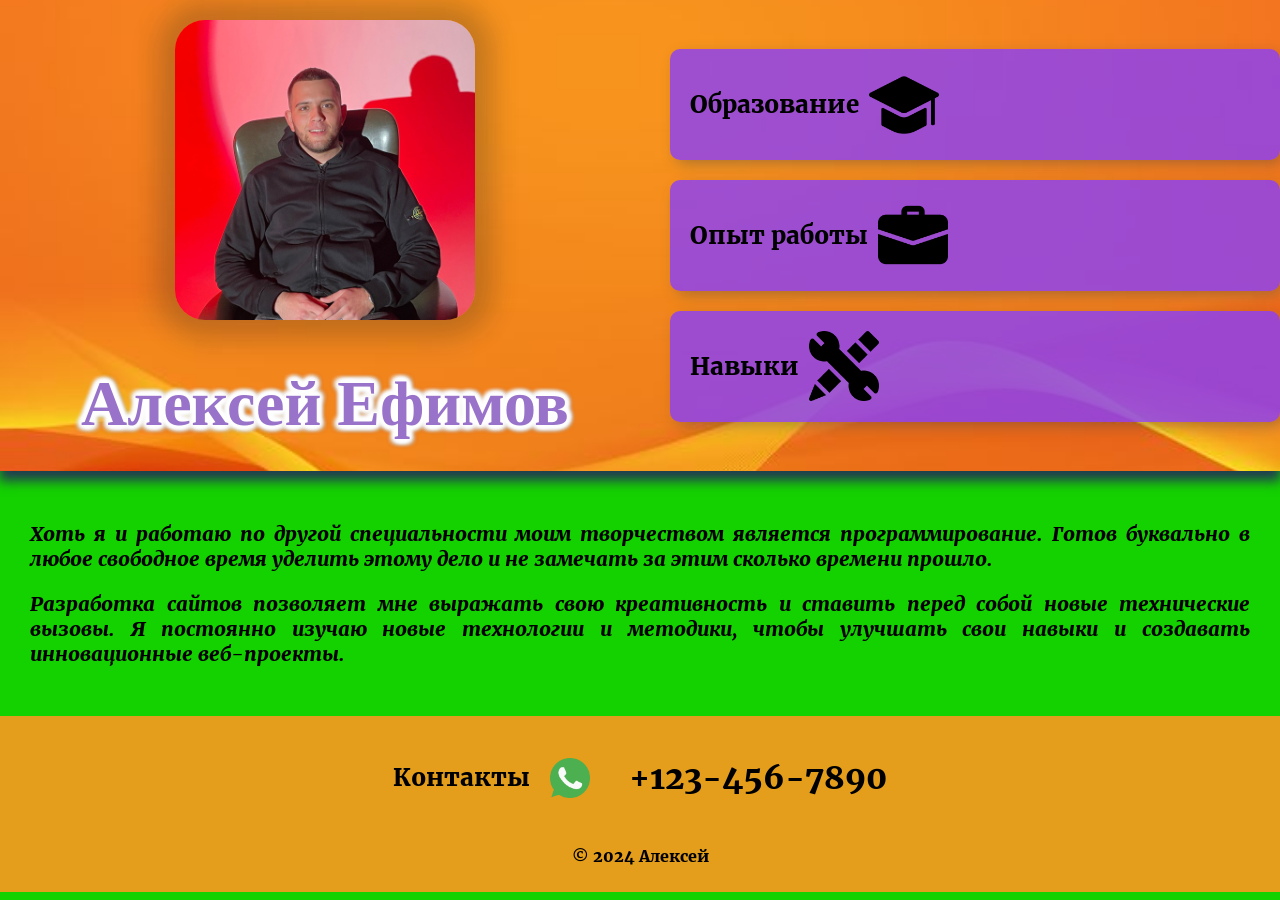
<file: Е10/index.html>
<!DOCTYPE html>
<html lang="en">
<head>
  <meta charset="UTF-8">
  <meta name="viewport" content="width=device-width, initial-scale=1.0">
  <link rel="stylesheet" href="styles.css">
  <title>Алексей - Резюме</title>
</head>
<body>
  <header>
    <div class="grid-item">
    <img src="img/me.png" alt="Ваше фото" class="profile_foto">
    <h1>Алексей Ефимов</h1>
    </div>
      <div class="menu">
        <section class="grid-item display collapsible">
          <div class="ico">
            <h2>Образование</h2>
            <img src="img/edu.png" alt="Образование">
          </div>
          <div class="content">
            <div class="timeline">
              <div class="timeline-item">
                <div class="timeline-content-with-svg">
                  <div class="timeline-svg">
                    <img src="img/vek.jpg" alt="ВЭК">
                  </div>
                  <div class="timeline-content">
                    <p>2016-2020 - Волгоградский энергетический колледж, Волгоград</p>
                    <p>Релейная защита и автоматизация технологических процессов</p>
                  </div>
                </div>
              </div>
              <div class="timeline-item">
                <div class="timeline-content-with-svg">
                  <div class="timeline-svg">
                    <img src="img/volgtu.jpg" alt="ВОЛГТУ">
                  </div>
                  <div class="timeline-content">
                    <p>2021-2025 - Волгоградский государственный технический университет</p>
                    <p>Автоматизация технологический процессов и производств</p>
                  </div>
                </div>
              </div>
            </div>
          </div>
        </section>
        <section class="grid-item display collapsible">
          <div class="ico">
            <h2>Опыт работы</h2>
            <img src="img/job.png" alt="Опыт работы">
          </div>
          <div class="content">
            <div class="timeline">
              <div class="timeline-item">
                <div class="timeline-content-with-svg">
                  <div class="timeline-svg">
                    <img src="img/vm.png" alt="ВолгоградМонтаж">
                  </div>
                  <div class="timeline-content">
                    <p>2021 - настоящее время:ВОЛГОГРАДМОНТАЖ- Электромонтер по испатниям и измереняим</p>
                  </div>
                </div>
              </div>
              <div class="timeline-item">
                <div class="timeline-content-with-svg">
                  <div class="timeline-svg">
                    <img src="img/pochta.jpg" alt="Почта России">
                  </div>
                  <div class="timeline-content">
                    <p>2015 - 2017:Почта россии- Стажер</p>
                  </div>
                </div>
              </div>
            </div>
          </div>
        </section>
        
        <section class="grid-item display collapsible">
          <div class="ico">
          <h2>Навыки</h2>
          <img src="img/skills.png" alt="Навыки">
          </div>
          <div class="content">
            <div class="skill">
              <p>HTML</p>
              <div class="container">
                <div class="skills html" style="width: 95%;">95%</div>
              </div>
            </div>
            <div class="skill">
              <p>CSS</p>
              <div class="container">
                <div class="skills css" style="width: 85%;">85%</div>
              </div>
            </div>
            <div class="skill">
              <p>JavaScript</p>
              <div class="container">
                <div class="skills js" style="width: 60%;">60%</div>
              </div>
            </div>
            <div class="skill">
              <p>Python</p>
              <div class="container">
                <div class="skills python" style="width: 90%;">90%</div>
              </div>
            </div>
            <div class="skill">
              <p>Django</p>
              <div class="container">
                <div class="skills django" style="width: 85%;">85%</div>
              </div>
            </div>
          </div>
        </section>
      </div>
  </header>
  <main>
    <div class="grid-item profile_description">
      <p>                                                                                                                             
          Хоть я и работаю по другой специальности моим творчеством является программирование. Готов буквально в любое свободное время уделить этому дело и не замечать за этим сколько времени прошло.
      </p>
      <p>
          Разработка сайтов позволяет мне выражать свою креативность и ставить перед собой новые технические вызовы. Я постоянно изучаю новые технологии и методики, чтобы улучшать свои навыки и создавать инновационные веб-проекты.
      </p>
      </div>
    </main>
    <footer>
        <div class="contact-info">
          <h2>Контакты</h2><img src="img/whatsapp.png" alt="WhatsApp">
          <p>+123-456-7890</p>
        </div>
      <p>&copy; 2024 Алексей </p>
    </footer>
    <script src="my.js"></script>
   </body>
  </html>
</file>
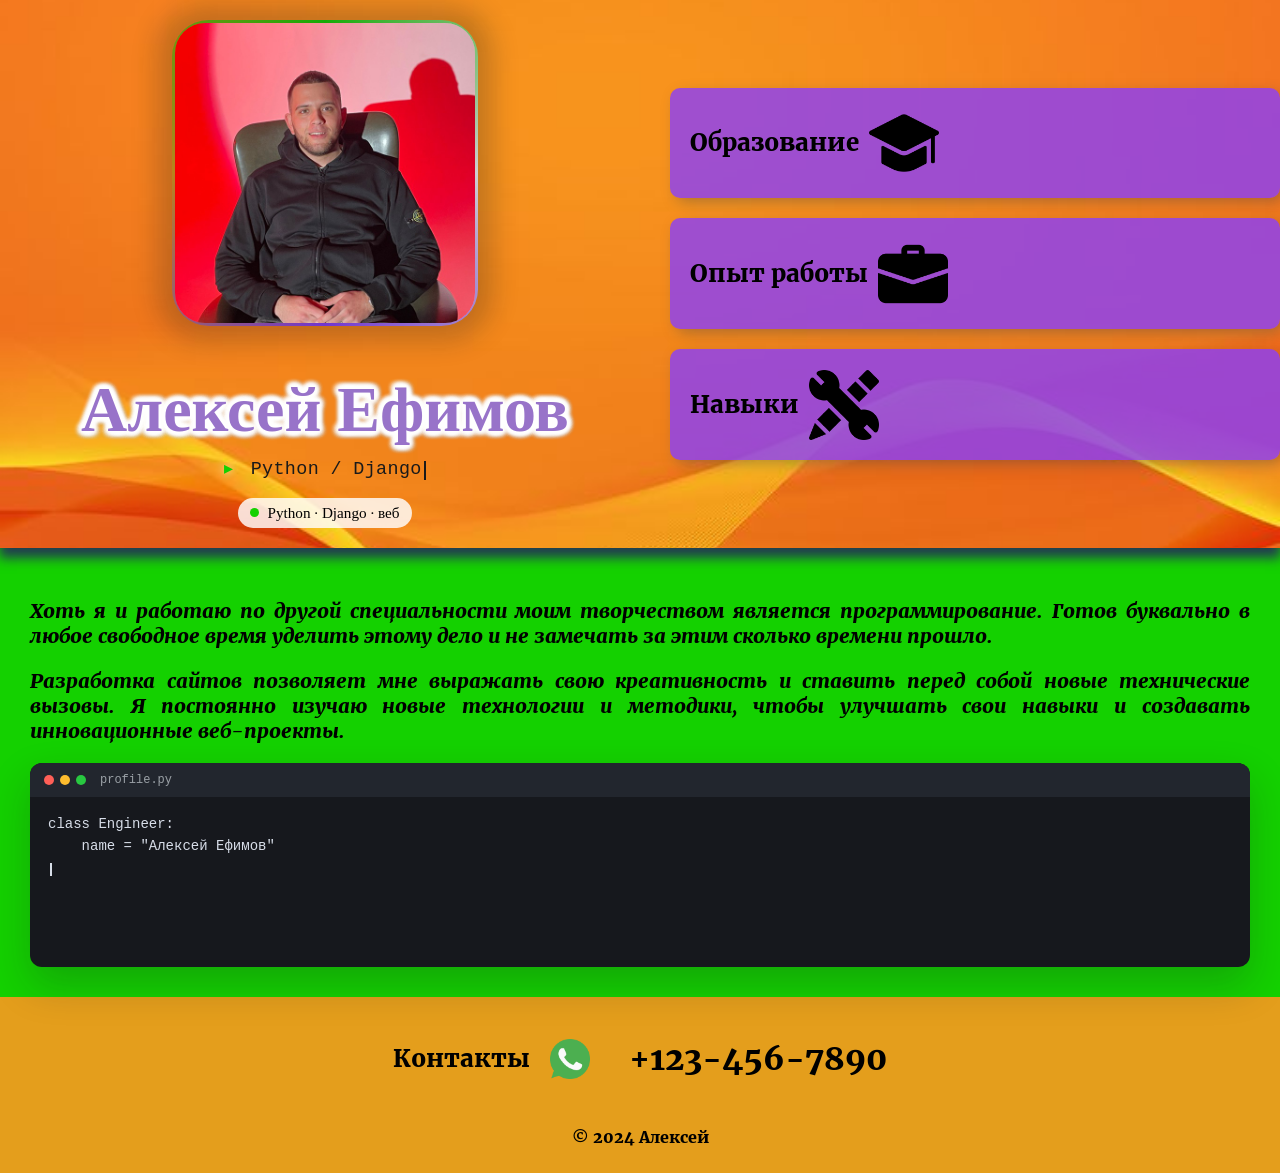
<file: rezume-main/Е10/index.html>
<!DOCTYPE html>
<html lang="en">
<head>
  <meta charset="UTF-8">
  <meta name="viewport" content="width=device-width, initial-scale=1.0">
  <link rel="stylesheet" href="styles.css">
  <title>Алексей - Резюме</title>
</head>
<body>
  <header>
    <div class="grid-item">
    <div class="photo-wrap">
      <img src="img/me.png" alt="Алексей Ефимов" class="profile_foto">
    </div>
    <h1>Алексей Ефимов</h1>
    <p class="role" aria-live="polite">
      <span class="prompt" aria-hidden="true">▸</span>
      <span id="typed-role"></span><span class="caret" aria-hidden="true"></span>
    </p>
    <p class="status"><span class="status-dot" aria-hidden="true"></span> Python · Django · веб</p>
    </div>
      <div class="menu">
        <section class="grid-item display collapsible">
          <div class="ico">
            <h2>Образование</h2>
            <img src="img/edu.png" alt="Образование">
          </div>
          <div class="content">
            <div class="timeline">
              <div class="timeline-item">
                <div class="timeline-content-with-svg">
                  <div class="timeline-svg">
                    <img src="img/vek.jpg" alt="ВЭК">
                  </div>
                  <div class="timeline-content">
                    <p>2016-2020 - Волгоградский энергетический колледж, Волгоград</p>
                    <p>Релейная защита и автоматизация технологических процессов</p>
                  </div>
                </div>
              </div>
              <div class="timeline-item">
                <div class="timeline-content-with-svg">
                  <div class="timeline-svg">
                    <img src="img/volgtu.jpg" alt="ВОЛГТУ">
                  </div>
                  <div class="timeline-content">
                    <p>2021-2025 - Волгоградский государственный технический университет</p>
                    <p>Автоматизация технологический процессов и производств</p>
                  </div>
                </div>
              </div>
            </div>
          </div>
        </section>
        <section class="grid-item display collapsible">
          <div class="ico">
            <h2>Опыт работы</h2>
            <img src="img/job.png" alt="Опыт работы">
          </div>
          <div class="content">
            <div class="timeline">
              <div class="timeline-item">
                <div class="timeline-content-with-svg">
                  <div class="timeline-svg">
                    <img src="img/vm.png" alt="ВолгоградМонтаж">
                  </div>
                  <div class="timeline-content">
                    <p>2021 - настоящее время:ВОЛГОГРАДМОНТАЖ- Электромонтер по испатниям и измереняим</p>
                  </div>
                </div>
              </div>
              <div class="timeline-item">
                <div class="timeline-content-with-svg">
                  <div class="timeline-svg">
                    <img src="img/pochta.jpg" alt="Почта России">
                  </div>
                  <div class="timeline-content">
                    <p>2015 - 2017:Почта россии- Стажер</p>
                  </div>
                </div>
              </div>
            </div>
          </div>
        </section>
        
        <section class="grid-item display collapsible">
          <div class="ico">
          <h2>Навыки</h2>
          <img src="img/skills.png" alt="Навыки">
          </div>
          <div class="content">
            <div class="skill">
              <p>HTML</p>
              <div class="container">
                <div class="skills html" style="--level: 95%;">95%</div>
              </div>
            </div>
            <div class="skill">
              <p>CSS</p>
              <div class="container">
                <div class="skills css" style="--level: 85%;">85%</div>
              </div>
            </div>
            <div class="skill">
              <p>JavaScript</p>
              <div class="container">
                <div class="skills js" style="--level: 60%;">60%</div>
              </div>
            </div>
            <div class="skill">
              <p>Python</p>
              <div class="container">
                <div class="skills python" style="--level: 90%;">90%</div>
              </div>
            </div>
            <div class="skill">
              <p>Django</p>
              <div class="container">
                <div class="skills django" style="--level: 85%;">85%</div>
              </div>
            </div>
          </div>
        </section>
      </div>
  </header>
  <main>
    <div class="grid-item profile_description reveal">
      <p>                                                                                                                             
          Хоть я и работаю по другой специальности моим творчеством является программирование. Готов буквально в любое свободное время уделить этому дело и не замечать за этим сколько времени прошло.
      </p>
      <p>
          Разработка сайтов позволяет мне выражать свою креативность и ставить перед собой новые технические вызовы. Я постоянно изучаю новые технологии и методики, чтобы улучшать свои навыки и создавать инновационные веб-проекты.
      </p>
      <div class="terminal" aria-label="Краткий профиль в виде кода">
        <div class="terminal-bar">
          <span></span><span></span><span></span>
          <em>profile.py</em>
        </div>
        <pre class="terminal-body"><code id="terminal-code"></code><span class="caret caret-light" aria-hidden="true"></span></pre>
      </div>
      </div>
    </main>
    <footer>
        <div class="contact-info">
          <h2>Контакты</h2><img src="img/whatsapp.png" alt="WhatsApp">
          <p>+123-456-7890</p>
        </div>
      <p>&copy; 2024 Алексей </p>
    </footer>
    <script src="my.js"></script>
   </body>
  </html>
</file>
<file: Е10/styles.css>
@font-face {
    src: url('fonts/Merriweather/Merriweather-LightItalic.ttf');
    font-family: "header_h1";
  }
   
  @font-face {
    src: url('fonts/Merriweather/Merriweather-BlackItalic.ttf');
    font-family: "header_p";
  }
  
  @font-face {
    src: url('fonts/Merriweather/Merriweather-Black.ttf');
    font-family: "content_p";
  }
   
   /* Общие стили для страницы */
   .grid-wrapper {
      display: grid;
      grid-template-columns: repeat(auto-fit, minmax(200px, 1fr));
      grid-template-rows: auto;
      grid-gap: 2vw;
  }
  
  .grid-item {
    min-height: 100px;
    width: 100%;
    box-sizing: border-box;
  }
  .grid-item h1 {
    font-size: 4em;
    margin-bottom: 10px;
    color: rgb(152, 115, 201);
    text-shadow: 
          -0   -2px 6px #ffffff,
           0   -2px 6px #ffffff,
          -0    2px 6px #ffffff,
           0    2px 6px #ffffff,
          -2px -0   6px #ffffff,
           2px -0   6px #ffffff,
          -2px  0   6px #ffffff,
           2px  0   6px #ffffff,
          -1px -2px 6px #ffffff,
           1px -2px 6px #ffffff,
          -1px  2px 6px #ffffff,
           1px  2px 6px #ffffff,
          -2px -1px 6px #ffffff,
           2px -1px 6px #ffffff,
          -2px  1px 6px #ffffff,
           2px  1px 6px #ffffff,
          -2px -2px 6px #ffffff,
           2px -2px 6px #ffffff,
          -2px  2px 6px #ffffff,
           2px  2px 6px #ffffff,
          -2px -2px 6px #ffffff,
           2px -2px 6px #000000,
          -2px  2px 6px #000000,
           2px  2px 6px #000000;
  }
  
  .education {
      background-color: rgb(161, 48, 48);
  }
  
  .display {
    font-family: content_p, 'Times New Roman', Times, serif;
    background-color: rgba(135, 61, 255, 0.788);
    position: relative;
    padding: 20px;
    box-sizing: border-box;
    margin: 20px;
  }
  .collapsible {
    position: relative;
    cursor: pointer;
  }
  
  .active, .collapsible:hover {
    background-color: #a371aa71;
  }
  
  .content {
    position: absolute;
    top: 100%;
    left: 0;
    right: 0;
    background-color: #1d97b6;
    z-index: 1;
    max-height: 0;
    overflow: hidden;
    transition: max-height 0.5s ease, padding 0.5s ease;
    padding: 0 1em;
    box-sizing: border-box;
    border-radius: 10px;
  }
  
  .skill {
    position: relative;
    margin-bottom: 5%;
    box-sizing: border-box; /* Учитываем padding и border в общей ширине */
  }
  
  .collapsible.active .content {
    max-height: 1000px;
    visibility: visible;
  }
  
  .timeline {
    position: relative;
    padding-left: 40px;
  }
  
  .timeline-item {
    position: relative;
    margin-bottom: 20px;
  }
  
  .timeline-marker {
    position: absolute;
    top: 0;
    left: 0;
    width: 25px;
    height: 25px;
    border-radius: 50%;
    background-color: #14D100;
  }
  
  .timeline-content {
    margin-left: 35px;
    padding-left: 10px;
    border-left: 2px solid #e49e1c;
    min-height: 30px;
  }
  
  .timeline-content p {
    margin: 0;
    padding: 5px 0;
  }
  
  .timeline-content-with-svg {
    display: flex;
    align-items: center;
  }
  
  .timeline-svg {
    margin-right: 10px;
  }
  
  .timeline-svg img {
    width: 60px;
  }
  
  .container {
    width: 100%;
    background-color: #1d97b6;
  }
  
  .skills {
    text-align: right;
    padding-top: 10px;
    padding-bottom: 10px;
    padding-right: 10px;
    color: white;
    max-width: 100%;
    box-shadow: 2px 2px 2px 1px rgba(0, 0, 0, 0.2);
    border-radius: 10px;
  }
  
  .html {background-color: #FFD700;} /* Yellow */
  .css {background-color: #f44336;} /* Red */ 
  .js {background-color: #9932CC;} /* Purple */
  .python {background-color: #2196F3;} /* Blue */
  .django {background-color: #14D100;} /* Green */
  
  body {
    font-family:'Times New Roman', Times, serif;
    background-color: #14D100;
    margin: 0;
    padding: 0;
    box-sizing: border-box;
  }
  
  header {
    display: grid;
    grid-template-columns: repeat(auto-fit, minmax(240px, 1fr)); 
    gap: 20px;
    padding: 20px;
    background-color: #e69925;
    align-items: center;
    text-align: center;
    background-image: url('img/header.jpeg');
    background-size: cover; /* чтобы изображение занимало всю доступную область */
    background-position: center; /* для центрирования изображения */
    -webkit-box-shadow: 0px 9px 11px 1px rgba(34, 60, 80, 1);
    -moz-box-shadow: 0px 9px 11px 1px rgba(34, 60, 80, 1);
    box-shadow: 0px 9px 11px 1px rgba(34, 60, 80, 1);
  }
  
  .profile_info {
    font-family: header_h1;
    padding: 20px;
  }
  
  .profile_info h1 {
    font-size: 4em;
    margin-bottom: 10px;
    color: white;
    text-shadow: 
		-0   -2px 6px #000000,
		 0   -2px 6px #000000,
		-0    2px 6px #000000,
		 0    2px 6px #000000,
		-2px -0   6px #000000,
		 2px -0   6px #000000,
		-2px  0   6px #000000,
		 2px  0   6px #000000,
		-1px -2px 6px #000000,
		 1px -2px 6px #000000,
		-1px  2px 6px #000000,
		 1px  2px 6px #000000,
		-2px -1px 6px #000000,
		 2px -1px 6px #000000,
		-2px  1px 6px #000000,
		 2px  1px 6px #000000,
		-2px -2px 6px #000000,
		 2px -2px 6px #000000,
		-2px  2px 6px #000000,
		 2px  2px 6px #000000,
		-2px -2px 6px #000000,
		 2px -2px 6px #000000,
		-2px  2px 6px #000000,
		 2px  2px 6px #000000;
}
    
  
  .profile_description {
    font-family: header_p;
    font-size: 1em;
    padding: 10px;
    text-align: justify;
  }
  
  .profile_foto {
    width: 200%; 
    max-width: 300px; 
    height: auto;
    border-radius: 10%;
    box-shadow: 0px 0px 26px 18px rgba(29, 30, 30, 0.23);
    margin-bottom: 0px; 
  }
  
  
  .profile_description p {
    font-family: header_p;
      font-size: 20px;
      color: rgb(0, 0, 0);
    }   
  
  
  .contact-info {
    display: flex;
    align-items: center;
    justify-content: center
  }
  
  .contact-info h2 {
    margin-right: 20px; /* Расстояние между заголовком "Контакты" и изображением */
  }
  
  .contact-info img {
    width: 40px;
    height: 40px;
  }
  
  .contact-info p {
    font-family: content_p, 'Times New Roman', Times, serif;
    font-size: 2em;
    margin-left: 1.2em;
    
  }
  
      main {
        display: grid;
        grid-template-columns: 1fr;
        gap: 20px;
        padding: 20px;
      }
      section {
        padding: 20px;
        border-radius: 10px;
        -webkit-box-shadow: 5px 5px 15px -2px rgba(34, 60, 80, 0.36);
        -moz-box-shadow: 5px 5px 15px -2px rgba(34, 60, 80, 0.36);
        box-shadow: 5px 5px 15px -2px rgba(34, 60, 80, 0.36);
      }
  
      .ico {
        display: flex;
        align-items: center;
      }
      
      .ico img {
        float: right;
        margin-left: 10px;
        width: 70px;
        height: 70px;
      }
  
      footer {
        font-family: content_p, 'Times New Roman', Times, serif;
        text-align: center;
        padding: 10px;
        background-color: #e49e1c;
      }
  /* Стили для мобильной версии */
@media (max-width: 768px) {
  .profile_info {
    flex-direction: column;
    align-items: center;
  }
}
    /* Стили для десктопной версии */
    @media (min-width: 768px) {
      main {
        grid-template-columns: 1fr ;
      }
    }
</file>
<file: rezume-main/Е10/styles.css>
@font-face {
    src: url('fonts/Merriweather/Merriweather-LightItalic.ttf');
    font-family: "header_h1";
  }
   
  @font-face {
    src: url('fonts/Merriweather/Merriweather-BlackItalic.ttf');
    font-family: "header_p";
  }
  
  @font-face {
    src: url('fonts/Merriweather/Merriweather-Black.ttf');
    font-family: "content_p";
  }
   
   /* Общие стили для страницы */
   .grid-wrapper {
      display: grid;
      grid-template-columns: repeat(auto-fit, minmax(200px, 1fr));
      grid-template-rows: auto;
      grid-gap: 2vw;
  }
  
  .grid-item {
    min-height: 100px;
    width: 100%;
    box-sizing: border-box;
  }
  .grid-item h1 {
    font-size: 4em;
    margin-bottom: 10px;
    color: rgb(152, 115, 201);
    text-shadow: 
          -0   -2px 6px #ffffff,
           0   -2px 6px #ffffff,
          -0    2px 6px #ffffff,
           0    2px 6px #ffffff,
          -2px -0   6px #ffffff,
           2px -0   6px #ffffff,
          -2px  0   6px #ffffff,
           2px  0   6px #ffffff,
          -1px -2px 6px #ffffff,
           1px -2px 6px #ffffff,
          -1px  2px 6px #ffffff,
           1px  2px 6px #ffffff,
          -2px -1px 6px #ffffff,
           2px -1px 6px #ffffff,
          -2px  1px 6px #ffffff,
           2px  1px 6px #ffffff,
          -2px -2px 6px #ffffff,
           2px -2px 6px #ffffff,
          -2px  2px 6px #ffffff,
           2px  2px 6px #ffffff,
          -2px -2px 6px #ffffff,
           2px -2px 6px #000000,
          -2px  2px 6px #000000,
           2px  2px 6px #000000;
  }
  
  .education {
      background-color: rgb(161, 48, 48);
  }
  
  .display {
    font-family: content_p, 'Times New Roman', Times, serif;
    background-color: rgba(135, 61, 255, 0.788);
    position: relative;
    padding: 20px;
    box-sizing: border-box;
    margin: 20px;
  }
  .collapsible {
    position: relative;
    cursor: pointer;
  }
  
  .active, .collapsible:hover {
    background-color: #a371aa71;
  }
  
  .content {
    position: absolute;
    top: 100%;
    left: 0;
    right: 0;
    background-color: #1d97b6;
    z-index: 1;
    max-height: 0;
    overflow: hidden;
    transition: max-height 0.5s ease, padding 0.5s ease;
    padding: 0 1em;
    box-sizing: border-box;
    border-radius: 10px;
  }
  
  .skill {
    position: relative;
    margin-bottom: 5%;
    box-sizing: border-box; /* Учитываем padding и border в общей ширине */
  }
  
  .collapsible.active .content {
    max-height: 1000px;
    visibility: visible;
  }
  
  .timeline {
    position: relative;
    padding-left: 40px;
  }
  
  .timeline-item {
    position: relative;
    margin-bottom: 20px;
  }
  
  .timeline-marker {
    position: absolute;
    top: 0;
    left: 0;
    width: 25px;
    height: 25px;
    border-radius: 50%;
    background-color: #14D100;
  }
  
  .timeline-content {
    margin-left: 35px;
    padding-left: 10px;
    border-left: 2px solid #e49e1c;
    min-height: 30px;
  }
  
  .timeline-content p {
    margin: 0;
    padding: 5px 0;
  }
  
  .timeline-content-with-svg {
    display: flex;
    align-items: center;
  }
  
  .timeline-svg {
    margin-right: 10px;
  }
  
  .timeline-svg img {
    width: 60px;
  }
  
  .container {
    width: 100%;
    background-color: #1d97b6;
  }
  
  .skills {
    position: relative;
    text-align: right;
    padding-top: 10px;
    padding-bottom: 10px;
    padding-right: 10px;
    color: white;
    width: 0;
    max-width: 100%;
    overflow: hidden;
    white-space: nowrap;
    box-shadow: 2px 2px 2px 1px rgba(0, 0, 0, 0.2);
    border-radius: 10px;
    transition: width 1.15s cubic-bezier(.16, 1, .3, 1);
  }

  .collapsible.active .skills {
    width: var(--level);
  }

  .skills::after {
    content: "";
    position: absolute;
    inset: 0;
    background: linear-gradient(100deg, transparent 20%, rgba(255, 255, 255, 0.45) 50%, transparent 80%);
    transform: translateX(-120%);
  }

  .collapsible.active .skills::after {
    animation: sheen 1s ease 0.15s both;
  }
  
  .html {background-color: #FFD700;} /* Yellow */
  .css {background-color: #f44336;} /* Red */ 
  .js {background-color: #9932CC;} /* Purple */
  .python {background-color: #2196F3;} /* Blue */
  .django {background-color: #14D100;} /* Green */
  
  body {
    font-family:'Times New Roman', Times, serif;
    background-color: #14D100;
    margin: 0;
    padding: 0;
    box-sizing: border-box;
  }
  
  header {
    display: grid;
    grid-template-columns: repeat(auto-fit, minmax(240px, 1fr)); 
    gap: 20px;
    padding: 20px;
    background-color: #e69925;
    align-items: center;
    text-align: center;
    background-image: url('img/header.jpeg');
    background-size: cover; /* чтобы изображение занимало всю доступную область */
    background-position: center; /* для центрирования изображения */
    -webkit-box-shadow: 0px 9px 11px 1px rgba(34, 60, 80, 1);
    -moz-box-shadow: 0px 9px 11px 1px rgba(34, 60, 80, 1);
    box-shadow: 0px 9px 11px 1px rgba(34, 60, 80, 1);
  }
  
  .profile_info {
    font-family: header_h1;
    padding: 20px;
  }
  
  .profile_info h1 {
    font-size: 4em;
    margin-bottom: 10px;
    color: white;
    text-shadow: 
		-0   -2px 6px #000000,
		 0   -2px 6px #000000,
		-0    2px 6px #000000,
		 0    2px 6px #000000,
		-2px -0   6px #000000,
		 2px -0   6px #000000,
		-2px  0   6px #000000,
		 2px  0   6px #000000,
		-1px -2px 6px #000000,
		 1px -2px 6px #000000,
		-1px  2px 6px #000000,
		 1px  2px 6px #000000,
		-2px -1px 6px #000000,
		 2px -1px 6px #000000,
		-2px  1px 6px #000000,
		 2px  1px 6px #000000,
		-2px -2px 6px #000000,
		 2px -2px 6px #000000,
		-2px  2px 6px #000000,
		 2px  2px 6px #000000,
		-2px -2px 6px #000000,
		 2px -2px 6px #000000,
		-2px  2px 6px #000000,
		 2px  2px 6px #000000;
}
    
  
  .profile_description {
    font-family: header_p;
    font-size: 1em;
    padding: 10px;
    text-align: justify;
  }
  
  .profile_foto {
    width: 200%; 
    max-width: 300px; 
    height: auto;
    border-radius: 10%;
    box-shadow: 0px 0px 26px 18px rgba(29, 30, 30, 0.23);
    margin-bottom: 0px; 
  }
  
  
  .profile_description p {
    font-family: header_p;
      font-size: 20px;
      color: rgb(0, 0, 0);
    }   
  
  
  .contact-info {
    display: flex;
    align-items: center;
    justify-content: center
  }
  
  .contact-info h2 {
    margin-right: 20px; /* Расстояние между заголовком "Контакты" и изображением */
  }
  
  .contact-info img {
    width: 40px;
    height: 40px;
  }
  
  .contact-info p {
    font-family: content_p, 'Times New Roman', Times, serif;
    font-size: 2em;
    margin-left: 1.2em;
    
  }
  
      main {
        display: grid;
        grid-template-columns: 1fr;
        gap: 20px;
        padding: 20px;
      }
      section {
        padding: 20px;
        border-radius: 10px;
        -webkit-box-shadow: 5px 5px 15px -2px rgba(34, 60, 80, 0.36);
        -moz-box-shadow: 5px 5px 15px -2px rgba(34, 60, 80, 0.36);
        box-shadow: 5px 5px 15px -2px rgba(34, 60, 80, 0.36);
      }
  
      .ico {
        display: flex;
        align-items: center;
      }
      
      .ico img {
        float: right;
        margin-left: 10px;
        width: 70px;
        height: 70px;
      }
  
      footer {
        font-family: content_p, 'Times New Roman', Times, serif;
        text-align: center;
        padding: 10px;
        background-color: #e49e1c;
      }
  /* Стили для мобильной версии */
@media (max-width: 768px) {
  .profile_info {
    flex-direction: column;
    align-items: center;
  }
}
    /* Стили для десктопной версии */
    @media (min-width: 768px) {
      main {
        grid-template-columns: 1fr ;
      }
    }

.photo-wrap {
  display: inline-block;
  padding: 3px;
  border-radius: 12%;
  background: conic-gradient(from var(--ring), #14D100, #ffffff, #873dff, #e49e1c, #14D100);
  animation: ring 8s linear infinite, rise 0.7s ease both;
}

@property --ring {
  syntax: "<angle>";
  inherits: false;
  initial-value: 0deg;
}

@keyframes ring {
  to { --ring: 360deg; }
}

.profile_foto {
  display: block;
  border-radius: 10%;
}

.grid-item > h1 {
  animation: rise 0.7s ease 0.12s both;
}

.role,
.status {
  margin: 0.35rem 0 0;
  animation: rise 0.7s ease both;
}

.role {
  min-height: 1.6em;
  font-family: Consolas, "Courier New", monospace;
  font-size: 1.15rem;
  letter-spacing: 0.02em;
  color: #1a1a1a;
  animation-delay: 0.22s;
}

.prompt {
  margin-right: 0.35rem;
  color: #14D100;
  text-shadow: 0 0 8px rgba(255, 255, 255, 0.8);
}

.caret {
  display: inline-block;
  width: 2px;
  height: 1.05em;
  margin-left: 2px;
  vertical-align: text-bottom;
  background: #1a1a1a;
  animation: blink 1s steps(1) infinite;
}

.status {
  display: inline-flex;
  align-items: center;
  gap: 0.5rem;
  margin-top: 0.75rem;
  padding: 0.35rem 0.8rem;
  border-radius: 999px;
  background: rgba(255, 255, 255, 0.82);
  font-size: 0.95rem;
  animation-delay: 0.34s;
}

.status-dot {
  width: 9px;
  height: 9px;
  border-radius: 50%;
  background: #14D100;
  box-shadow: 0 0 0 0 rgba(20, 209, 0, 0.7);
  animation: pulse 1.8s ease-out infinite;
}

.menu .display {
  animation: rise 0.7s ease backwards;
  transition: transform 0.25s ease, background-color 0.25s ease;
}

.menu .display:nth-child(1) { animation-delay: 0.18s; }
.menu .display:nth-child(2) { animation-delay: 0.28s; }
.menu .display:nth-child(3) { animation-delay: 0.38s; }

.menu .display:hover {
  transform: translateY(-4px);
}

.collapsible.active .timeline-item {
  animation: rise 0.5s ease both;
}

.collapsible.active .timeline-item:nth-child(2) {
  animation-delay: 0.12s;
}

.reveal {
  animation: rise 0.8s ease 0.2s both;
}

.terminal {
  margin-top: 1.25rem;
  border-radius: 12px;
  overflow: hidden;
  background: #16181d;
  color: #d7dde8;
  text-align: left;
  box-shadow: 0 18px 40px rgba(20, 24, 32, 0.22);
  font-family: Consolas, "Courier New", monospace;
}

.terminal-bar {
  display: flex;
  align-items: center;
  gap: 6px;
  padding: 10px 14px;
  background: #22262e;
}

.terminal-bar span {
  width: 10px;
  height: 10px;
  border-radius: 50%;
  background: #5c6370;
}

.terminal-bar span:nth-child(1) { background: #ff5f57; }
.terminal-bar span:nth-child(2) { background: #febc2e; }
.terminal-bar span:nth-child(3) { background: #28c840; }

.terminal-bar em {
  margin-left: 8px;
  font-style: normal;
  font-size: 12px;
  color: #9aa0a6;
}

.terminal-body {
  margin: 0;
  min-height: 8.5rem;
  padding: 16px 18px 18px;
  font-size: 14px;
  line-height: 1.6;
  white-space: pre-wrap;
}

.caret-light {
  background: #d7dde8;
  height: 0.95em;
}

@keyframes rise {
  from {
    opacity: 0;
    transform: translateY(14px);
  }
  to {
    opacity: 1;
    transform: none;
  }
}

@keyframes blink {
  50% { opacity: 0; }
}

@keyframes pulse {
  70% { box-shadow: 0 0 0 8px rgba(20, 209, 0, 0); }
  100% { box-shadow: 0 0 0 0 rgba(20, 209, 0, 0); }
}

@keyframes sheen {
  to { transform: translateX(120%); }
}

@media (prefers-reduced-motion: reduce) {
  *,
  *::before,
  *::after {
    animation: none !important;
    transition: none !important;
  }

  .skills {
    width: var(--level);
  }
}
</file>
